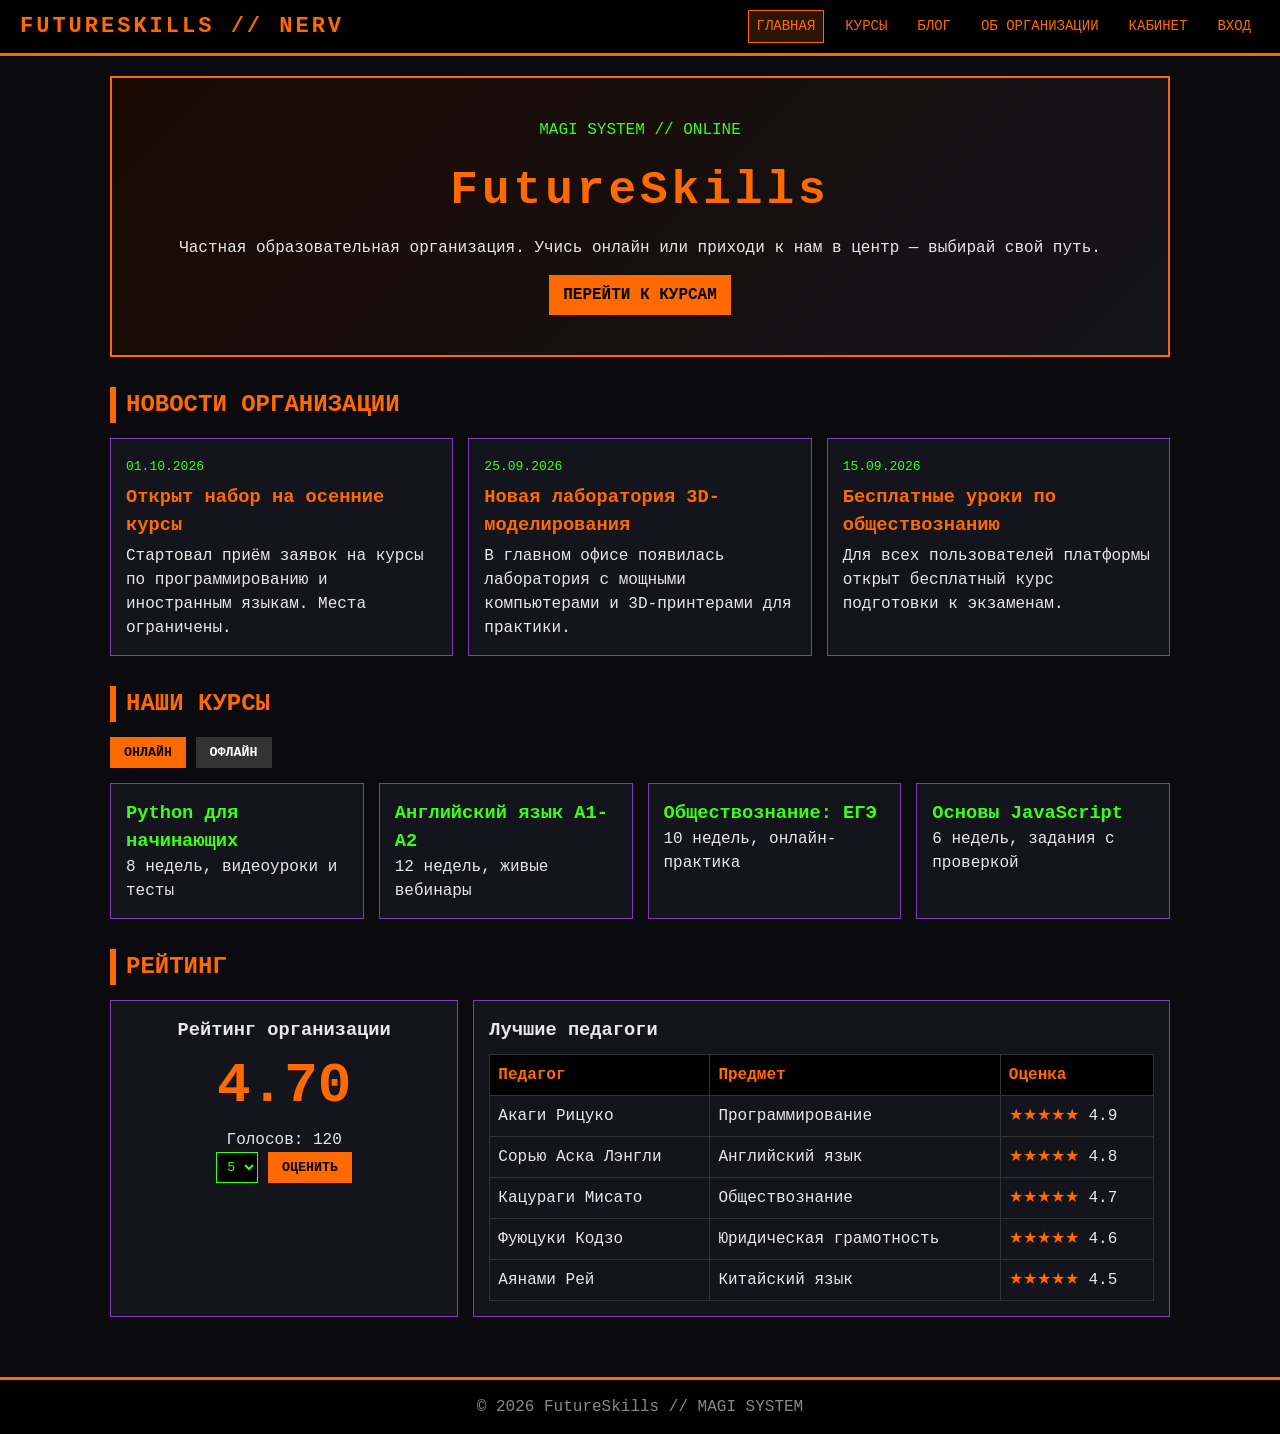
<file: index.html>
<!DOCTYPE html>
<html lang="ru">
<head>
  <meta charset="UTF-8">
  <meta name="viewport" content="width=device-width, initial-scale=1.0">
  <title>FutureSkills — Главная</title>
  <link rel="stylesheet" href="css/main.css">
</head>
<body>

  <header class="nerv-header">
    <div class="nerv-logo">FUTURESKILLS // NERV</div>
    <button class="nerv-burger" id="burgerBtn">МЕНЮ</button>
    <ul class="nerv-menu" id="mainMenu">
      <li><a href="index.html" class="active">Главная</a></li>
      <li><a href="pages/courses.html">Курсы</a></li>
      <li><a href="pages/blog.html">Блог</a></li>
      <li><a href="pages/about.html">Об организации</a></li>
      <li><a href="pages/cabinet.html">Кабинет</a></li>
      <li><a href="pages/auth.html" id="pilotLink">Вход</a></li>
    </ul>
  </header>

  <main class="nerv-wrap">

    <section class="hero">
      <p class="hero-code">MAGI SYSTEM // ONLINE</p>
      <h1>FutureSkills</h1>
      <p>Частная образовательная организация. Учись онлайн или приходи к нам в центр — выбирай свой путь.</p>
      <a href="pages/courses.html" class="nerv-btn">Перейти к курсам</a>
    </section>

    <h2 class="nerv-title">Новости организации</h2>
    <div class="news-grid">
      <article class="nerv-card">
        <span class="news-date">01.10.2026</span>
        <h3>Открыт набор на осенние курсы</h3>
        <p>Стартовал приём заявок на курсы по программированию и иностранным языкам. Места ограничены.</p>
      </article>
      <article class="nerv-card">
        <span class="news-date">25.09.2026</span>
        <h3>Новая лаборатория 3D-моделирования</h3>
        <p>В главном офисе появилась лаборатория с мощными компьютерами и 3D-принтерами для практики.</p>
      </article>
      <article class="nerv-card">
        <span class="news-date">15.09.2026</span>
        <h3>Бесплатные уроки по обществознанию</h3>
        <p>Для всех пользователей платформы открыт бесплатный курс подготовки к экзаменам.</p>
      </article>
    </div>

    <h2 class="nerv-title">Наши курсы</h2>
    <div class="tabs">
      <button class="nerv-btn tab-on" id="btnOnline">Онлайн</button>
      <button class="nerv-btn" id="btnOffline">Офлайн</button>
    </div>
    <div class="course-grid" id="courseList"></div>

    <h2 class="nerv-title">Рейтинг</h2>
    <div class="rating-box">

      <div class="nerv-card org-card">
        <h3>Рейтинг организации</h3>
        <p class="org-score" id="orgScore">4.70</p>
        <p>Голосов: <span id="orgVotes">120</span></p>
        <select id="voteSelect">
          <option value="5">5</option>
          <option value="4">4</option>
          <option value="3">3</option>
          <option value="2">2</option>
          <option value="1">1</option>
        </select>
        <button class="nerv-btn" id="voteBtn">Оценить</button>
        <p class="msg" id="voteMsg"></p>
      </div>

      <div class="nerv-card teacher-card">
        <h3>Лучшие педагоги</h3>
        <table>
          <thead>
            <tr><th>Педагог</th><th>Предмет</th><th>Оценка</th></tr>
          </thead>
          <tbody id="teacherBody"></tbody>
        </table>
      </div>

    </div>

  </main>

  <footer class="nerv-footer">
    <p>© 2026 FutureSkills // MAGI SYSTEM</p>
  </footer>

  <script src="js/main.js"></script>
</body>
</html>
</file>
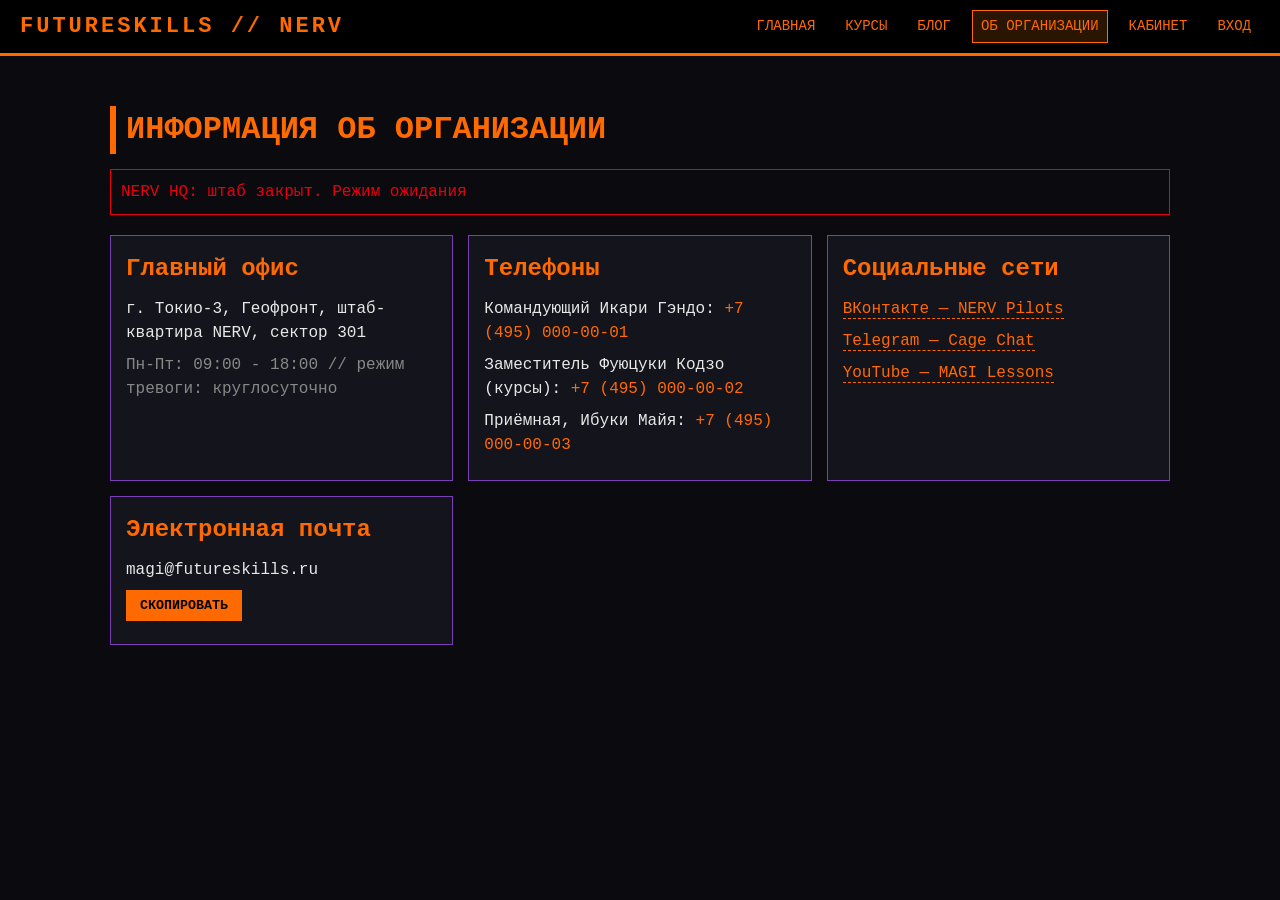
<file: pages/about.html>
<!DOCTYPE html>
<html lang="ru">
<head>
  <meta charset="UTF-8">
  <meta name="viewport" content="width=device-width, initial-scale=1.0">
  <title>FutureSkills — Об организации</title>
  <link rel="stylesheet" href="../css/about.css">
</head>
<body>

  <header class="nerv-header">
    <div class="nerv-logo">FUTURESKILLS // NERV</div>
    <button class="nerv-burger" id="burgerBtn">МЕНЮ</button>
    <ul class="nerv-menu" id="mainMenu">
      <li><a href="../index.html">Главная</a></li>
      <li><a href="courses.html">Курсы</a></li>
      <li><a href="blog.html">Блог</a></li>
      <li><a href="about.html" class="active">Об организации</a></li>
      <li><a href="cabinet.html">Кабинет</a></li>
      <li><a href="auth.html" id="pilotLink">Вход</a></li>
    </ul>
  </header>

  <main class="nerv-wrap">

    <h1 class="nerv-title">Информация об организации</h1>

    <p class="office-status" id="officeStatus"></p>

    <div class="info-grid">

      <section class="nerv-card">
        <h2>Главный офис</h2>
        <p>г. Токио-3, Геофронт, штаб-квартира NERV, сектор 301</p>
        <p class="hint">Пн-Пт: 09:00 - 18:00 // режим тревоги: круглосуточно</p>
      </section>

      <section class="nerv-card">
        <h2>Телефоны</h2>
        <p>Командующий Икари Гэндо: <a href="tel:+74950000001">+7 (495) 000-00-01</a></p>
        <p>Заместитель Фуюцуки Кодзо (курсы): <a href="tel:+74950000002">+7 (495) 000-00-02</a></p>
        <p>Приёмная, Ибуки Майя: <a href="tel:+74950000003">+7 (495) 000-00-03</a></p>
      </section>

      <section class="nerv-card">
        <h2>Социальные сети</h2>
        <ul class="social-list">
          <li><a href="https://vk.com/futureskills" target="_blank">ВКонтакте — NERV Pilots</a></li>
          <li><a href="https://t.me/futureskills" target="_blank">Telegram — Cage Chat</a></li>
          <li><a href="https://youtube.com/@futureskills" target="_blank">YouTube — MAGI Lessons</a></li>
        </ul>
      </section>

      <section class="nerv-card">
        <h2>Электронная почта</h2>
        <p id="mailText">magi@futureskills.ru</p>
        <button class="nerv-btn" id="copyBtn">Скопировать</button>
        <p class="msg" id="copyMsg"></p>
      </section>

    </div>

  </main>


  <script src="../js/about.js"></script>
</body>
</html>
</file>
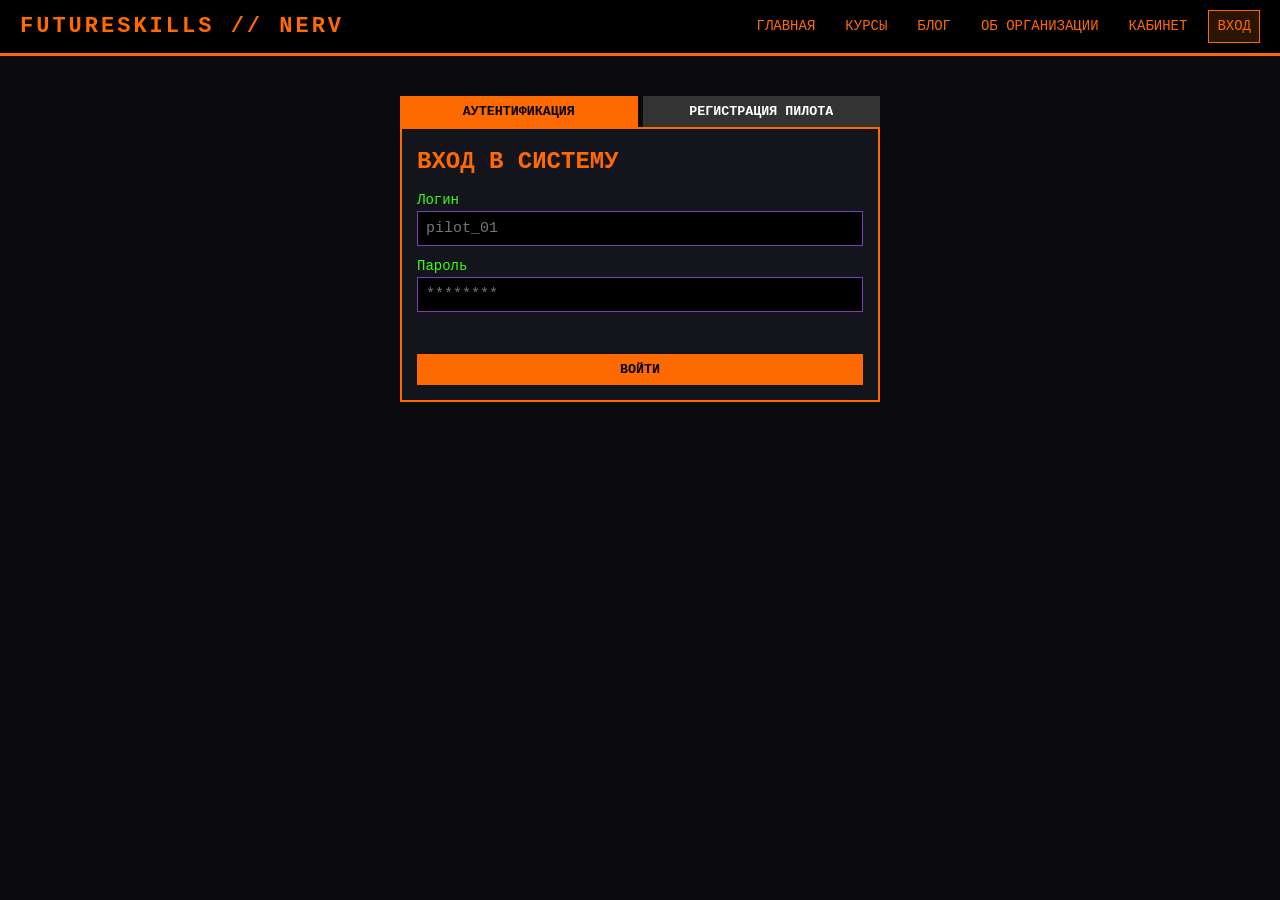
<file: pages/auth.html>
<!DOCTYPE html>
<html lang="ru">
<head>
  <meta charset="UTF-8">
  <meta name="viewport" content="width=device-width, initial-scale=1.0">
  <title>FutureSkills — Вход и регистрация</title>
  <link rel="stylesheet" href="../css/auth.css">
</head>
<body>

  <header class="nerv-header">
    <div class="nerv-logo">FUTURESKILLS // NERV</div>
    <button class="nerv-burger" id="burgerBtn">МЕНЮ</button>
    <ul class="nerv-menu" id="mainMenu">
      <li><a href="../index.html">Главная</a></li>
      <li><a href="courses.html">Курсы</a></li>
      <li><a href="blog.html">Блог</a></li>
      <li><a href="about.html">Об организации</a></li>
      <li><a href="cabinet.html">Кабинет</a></li>
      <li><a href="auth.html" id="pilotLink" class="active">Вход</a></li>
    </ul>
  </header>

  <main class="nerv-wrap">

    <div class="auth-tabs">
      <button class="nerv-btn tab-on" id="tabLogin">Аутентификация</button>
      <button class="nerv-btn" id="tabReg">Регистрация пилота</button>
    </div>

    <!-- LOGIN -->
    <section class="nerv-card auth-box" id="loginBox">
      <h2>Вход в систему</h2>

      <label for="logLogin">Логин</label>
      <input type="text" id="logLogin" placeholder="pilot_01">

      <label for="logPass">Пароль</label>
      <input type="password" id="logPass" placeholder="********">

      <p class="error" id="logError"></p>
      <button class="nerv-btn" id="logBtn">Войти</button>
    </section>

    <!-- REGISTER -->
    <section class="nerv-card auth-box hidden" id="regBox">
      <h2>Регистрация</h2>

      <label for="regSurname">Фамилия</label>
      <input type="text" id="regSurname">

      <label for="regName">Имя</label>
      <input type="text" id="regName">

      <label for="regPatronymic">Отчество</label>
      <input type="text" id="regPatronymic">

      <label for="regLogin">Логин</label>
      <input type="text" id="regLogin">

      <label for="regEmail">Электронная почта</label>
      <input type="email" id="regEmail">

      <label for="regPass">Пароль</label>
      <input type="password" id="regPass">

      <label for="regPass2">Подтверждение пароля</label>
      <input type="password" id="regPass2">

      <div class="rules">
        <p>ПРАВИЛА ОРГАНИЗАЦИИ:</p>
        <p>1. Уважать преподавателей и других учеников.</p>
        <p>2. Не передавать доступ к аккаунту третьим лицам.</p>
        <p>3. Не копировать и не распространять материалы курсов.</p>
      </div>

      <label class="check-line">
        <input type="checkbox" id="regRules">
        Я принимаю правила образовательной организации
      </label>

      <p class="error" id="regError"></p>
      <p class="ok" id="regOk"></p>
      <button class="nerv-btn" id="regBtn">Зарегистрироваться</button>
    </section>

  </main>



  <script src="../js/auth.js"></script>
</body>
</html>
</file>
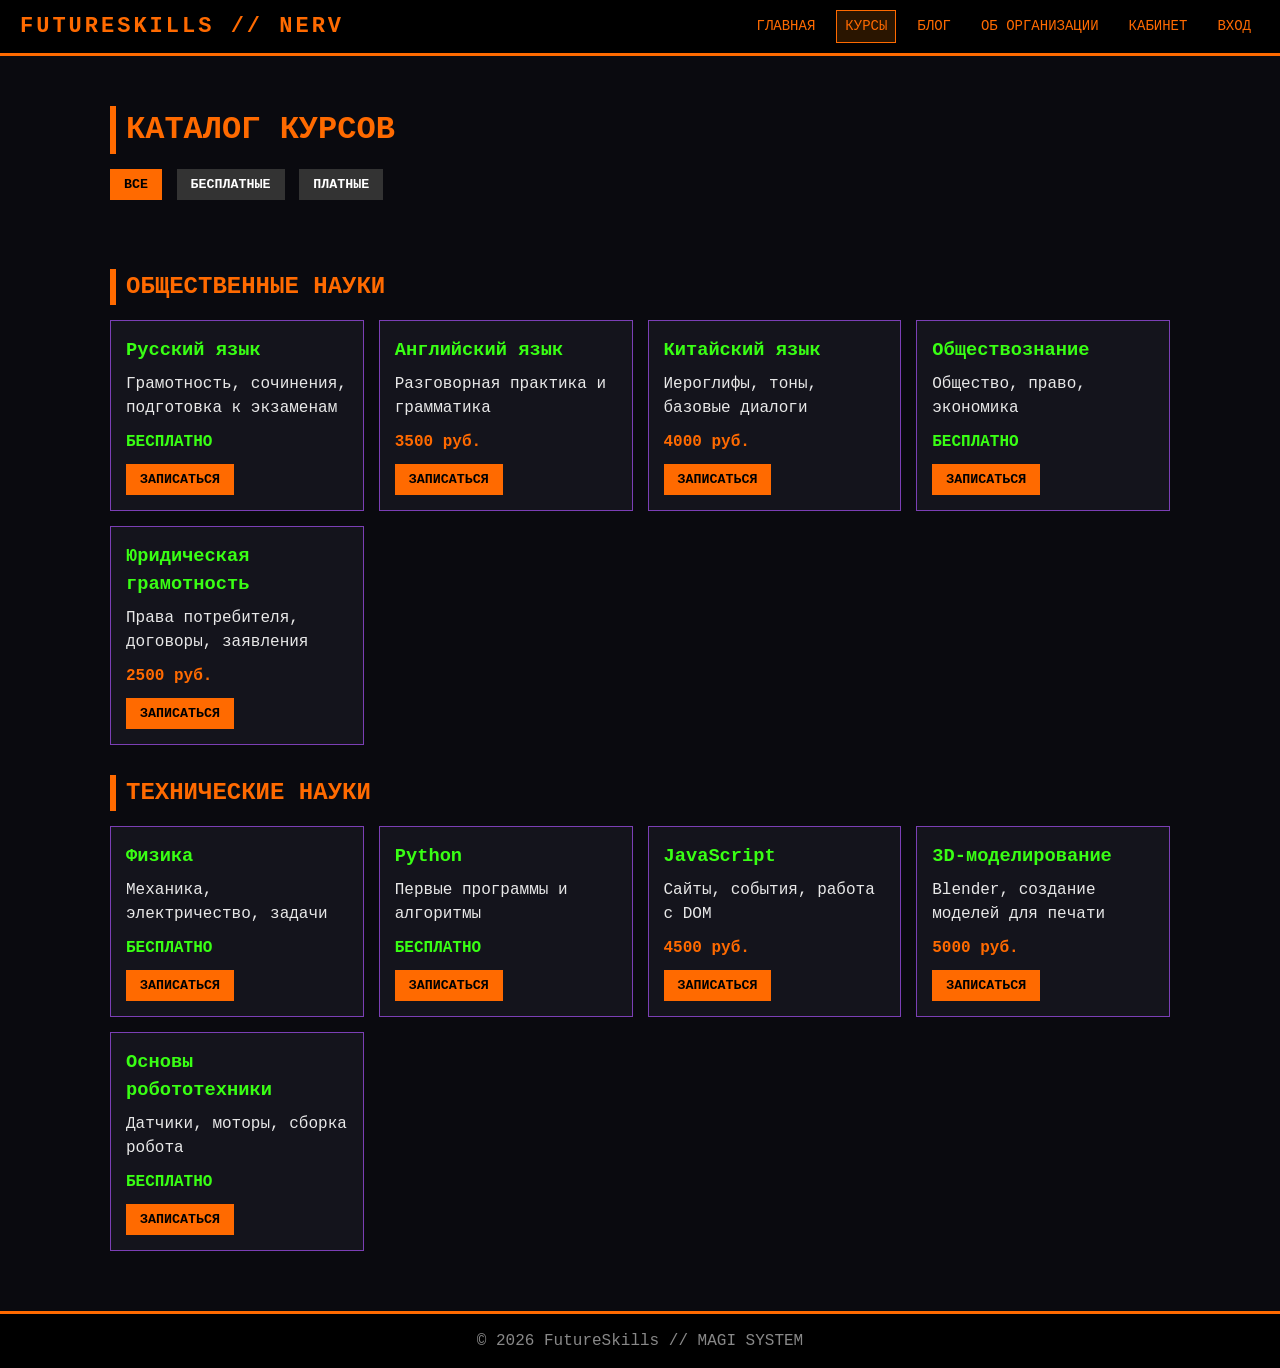
<file: pages/courses.html>
<!DOCTYPE html>
<html lang="ru">
<head>
  <meta charset="UTF-8">
  <meta name="viewport" content="width=device-width, initial-scale=1.0">
  <title>FutureSkills — Курсы</title>
  <link rel="stylesheet" href="../css/courses.css">
</head>
<body>

  <header class="nerv-header">
    <div class="nerv-logo">FUTURESKILLS // NERV</div>
    <button class="nerv-burger" id="burgerBtn">МЕНЮ</button>
    <ul class="nerv-menu" id="mainMenu">
      <li><a href="../index.html">Главная</a></li>
      <li><a href="courses.html" class="active">Курсы</a></li>
      <li><a href="blog.html">Блог</a></li>
      <li><a href="about.html">Об организации</a></li>
      <li><a href="cabinet.html">Кабинет</a></li>
      <li><a href="auth.html" id="pilotLink">Вход</a></li>
    </ul>
  </header>

  <main class="nerv-wrap">

    <h1 class="nerv-title">Каталог курсов</h1>

    <div class="filters">
      <button class="nerv-btn tab-on" id="btnAll">Все</button>
      <button class="nerv-btn" id="btnFree">Бесплатные</button>
      <button class="nerv-btn" id="btnPaid">Платные</button>
    </div>

    <p class="status" id="statusBox"></p>

    <h2 class="nerv-title">Общественные науки</h2>
    <div class="course-grid" id="socialList"></div>

    <h2 class="nerv-title">Технические науки</h2>
    <div class="course-grid" id="techList"></div>

  </main>

  <footer class="nerv-footer">
    <p>© 2026 FutureSkills // MAGI SYSTEM</p>
  </footer>

  <script src="../js/courses.js"></script>
</body>
</html>
</file>
<file: css/main.css>
/* NERV // BASE */
* {
  margin     : 0;
  padding    : 0;
  box-sizing : border-box;
}

:root {
  --bg      : #0a0a0f;
  --panel   : #14141c;
  --orange  : #ff6a00;
  --green   : #39ff14;
  --purple  : #7b3fb5;
  --red     : #e60012;
  --text    : #e8e8e8;
}

body {
  background  : var(--bg);
  color       : var(--text);
  font-family : "Courier New", monospace;
  line-height : 1.5;
}

a {
  color           : var(--orange);
  text-decoration : none;
}

.nerv-header {
  background      : #000;
  border-bottom   : 3px solid var(--orange);
  padding         : 10px 20px;
  display         : flex;
  justify-content : space-between;
  align-items     : center;
  flex-wrap       : wrap;
}

.nerv-logo {
  color          : var(--orange);
  font-size      : 22px;
  font-weight    : bold;
  letter-spacing : 3px;
}

.nerv-menu {
  display    : flex;
  gap        : 12px;
  list-style : none;
  flex-wrap  : wrap;
}

.nerv-menu a {
  display        : block;
  padding        : 5px 8px;
  border         : 1px solid transparent;
  text-transform : uppercase;
  font-size      : 14px;
}

.nerv-menu a:hover,
.nerv-menu a.active {
  border     : 1px solid var(--orange);
  background : #2a1500;
}

.nerv-burger {
  display     : none;
  background  : none;
  border      : 1px solid var(--orange);
  color       : var(--orange);
  padding     : 6px 12px;
  font-family : inherit;
  cursor      : pointer;
}

.nerv-wrap {
  max-width : 1100px;
  margin    : 0 auto;
  padding   : 20px;
}

.nerv-title {
  color          : var(--orange);
  border-left    : 6px solid var(--orange);
  padding-left   : 10px;
  margin         : 30px 0 15px;
  text-transform : uppercase;
}

.nerv-card {
  background : var(--panel);
  border     : 1px solid var(--purple);
  padding    : 15px;
}

.nerv-btn {
  background     : var(--orange);
  color          : #000;
  border         : none;
  padding        : 8px 14px;
  font-family    : inherit;
  font-weight    : bold;
  cursor         : pointer;
  text-transform : uppercase;
  display        : inline-block;
}

.nerv-btn:hover {
  background : var(--green);
}

.nerv-footer {
  background : #000;
  border-top : 3px solid var(--orange);
  text-align : center;
  padding    : 15px;
  margin-top : 40px;
  color      : #888;
}

/* AT-FIELD // INDEX */
.hero {
  border     : 2px solid var(--orange);
  background : linear-gradient(135deg, #1a0a00, #14141c);
  padding    : 40px 25px;
  text-align : center;
}

.hero h1 {
  font-size      : 46px;
  color          : var(--orange);
  letter-spacing : 4px;
  margin         : 10px 0;
}

.hero p {
  margin-bottom : 15px;
}

.hero-code {
  color : var(--green);
}

.news-grid {
  display               : grid;
  grid-template-columns : repeat(auto-fit, minmax(250px, 1fr));
  gap                   : 15px;
}

.news-date {
  color     : var(--green);
  font-size : 13px;
}

.news-grid h3 {
  color  : var(--orange);
  margin : 5px 0;
}

.tabs {
  margin-bottom : 15px;
}

.tabs .nerv-btn {
  background : #333;
  color      : #fff;
}

.tabs .tab-on {
  background : var(--orange);
  color      : #000;
}

.course-grid {
  display               : grid;
  grid-template-columns : repeat(auto-fit, minmax(230px, 1fr));
  gap                   : 15px;
}

.course-grid h3 {
  color : var(--green);
}

.rating-box {
  display               : grid;
  grid-template-columns : 1fr 2fr;
  gap                   : 15px;
}

.org-card {
  text-align : center;
}

.org-score {
  font-size   : 56px;
  color       : var(--orange);
  font-weight : bold;
}

.org-card select {
  background  : #000;
  color       : var(--green);
  border      : 1px solid var(--green);
  padding     : 6px;
  font-family : inherit;
}

.msg {
  color      : var(--green);
  margin-top : 10px;
}

.teacher-card table {
  width           : 100%;
  border-collapse : collapse;
  margin-top      : 10px;
}

.teacher-card th,
.teacher-card td {
  border     : 1px solid #333;
  padding    : 8px;
  text-align : left;
}

.teacher-card th {
  color      : var(--orange);
  background : #000;
}

.star {
  color : var(--orange);
}

@media (max-width: 700px) {
  .nerv-burger {
    display : block;
  }

  .nerv-menu {
    display : none;
    width   : 100%;
  }

  .nerv-menu.open {
    display        : flex;
    flex-direction : column;
    margin-top     : 10px;
  }

  .hero h1 {
    font-size : 32px;
  }

  .rating-box {
    grid-template-columns : 1fr;
  }
}
</file>
<file: css/about.css>
/* NERV // BASE */
* {
  margin     : 0;
  padding    : 0;
  box-sizing : border-box;
}

:root {
  --bg      : #0a0a0f;
  --panel   : #14141c;
  --orange  : #ff6a00;
  --green   : #39ff14;
  --purple  : #7b3fb5;
  --red     : #e60012;
  --text    : #e8e8e8;
}

body {
  background  : var(--bg);
  color       : var(--text);
  font-family : "Courier New", monospace;
  line-height : 1.5;
}

a {
  color           : var(--orange);
  text-decoration : none;
}

.nerv-header {
  background      : #000;
  border-bottom   : 3px solid var(--orange);
  padding         : 10px 20px;
  display         : flex;
  justify-content : space-between;
  align-items     : center;
  flex-wrap       : wrap;
}

.nerv-logo {
  color          : var(--orange);
  font-size      : 22px;
  font-weight    : bold;
  letter-spacing : 3px;
}

.nerv-menu {
  display    : flex;
  gap        : 12px;
  list-style : none;
  flex-wrap  : wrap;
}

.nerv-menu a {
  display        : block;
  padding        : 5px 8px;
  border         : 1px solid transparent;
  text-transform : uppercase;
  font-size      : 14px;
}

.nerv-menu a:hover,
.nerv-menu a.active {
  border     : 1px solid var(--orange);
  background : #2a1500;
}

.nerv-burger {
  display     : none;
  background  : none;
  border      : 1px solid var(--orange);
  color       : var(--orange);
  padding     : 6px 12px;
  font-family : inherit;
  cursor      : pointer;
}

.nerv-wrap {
  max-width : 1100px;
  margin    : 0 auto;
  padding   : 20px;
}

.nerv-title {
  color          : var(--orange);
  border-left    : 6px solid var(--orange);
  padding-left   : 10px;
  margin         : 30px 0 15px;
  text-transform : uppercase;
}

.nerv-card {
  background : var(--panel);
  border     : 1px solid var(--purple);
  padding    : 15px;
}

.nerv-btn {
  background     : var(--orange);
  color          : #000;
  border         : none;
  padding        : 8px 14px;
  font-family    : inherit;
  font-weight    : bold;
  cursor         : pointer;
  text-transform : uppercase;
  display        : inline-block;
}

.nerv-btn:hover {
  background : var(--green);
}

.nerv-footer {
  background : #000;
  border-top : 3px solid var(--orange);
  text-align : center;
  padding    : 15px;
  margin-top : 40px;
  color      : #888;
}

/* AT-FIELD // ABOUT */
.office-status {
  padding       : 10px;
  border        : 1px solid var(--green);
  color         : var(--green);
  margin-bottom : 20px;
}

.office-status.closed {
  border-color : var(--red);
  color        : var(--red);
}

.info-grid {
  display               : grid;
  grid-template-columns : repeat(auto-fit, minmax(260px, 1fr));
  gap                   : 15px;
}

.info-grid h2 {
  color         : var(--orange);
  margin-bottom : 10px;
}

.info-grid p {
  margin-bottom : 8px;
}

.hint {
  color : #888;
}

.social-list {
  list-style   : none;
}

.social-list li {
  margin-bottom : 8px;
}

.social-list a {
  border-bottom : 1px dashed var(--orange);
}

.msg {
  color      : var(--green);
  margin-top : 8px;
}

/* RESPONSIVE // 700 */
@media (max-width: 700px) {
  .nerv-burger {
    display : block;
  }

  .nerv-menu {
    display : none;
    width   : 100%;
  }

  .nerv-menu.open {
    display        : flex;
    flex-direction : column;
    margin-top     : 10px;
  }
}
</file>
<file: css/auth.css>
/* NERV // BASE */
* {
  margin     : 0;
  padding    : 0;
  box-sizing : border-box;
}

:root {
  --bg      : #0a0a0f;
  --panel   : #14141c;
  --orange  : #ff6a00;
  --green   : #39ff14;
  --purple  : #7b3fb5;
  --red     : #e60012;
  --text    : #e8e8e8;
}

body {
  background  : var(--bg);
  color       : var(--text);
  font-family : "Courier New", monospace;
  line-height : 1.5;
}

a {
  color           : var(--orange);
  text-decoration : none;
}

.nerv-header {
  background      : #000;
  border-bottom   : 3px solid var(--orange);
  padding         : 10px 20px;
  display         : flex;
  justify-content : space-between;
  align-items     : center;
  flex-wrap       : wrap;
}

.nerv-logo {
  color          : var(--orange);
  font-size      : 22px;
  font-weight    : bold;
  letter-spacing : 3px;
}

.nerv-menu {
  display    : flex;
  gap        : 12px;
  list-style : none;
  flex-wrap  : wrap;
}

.nerv-menu a {
  display        : block;
  padding        : 5px 8px;
  border         : 1px solid transparent;
  text-transform : uppercase;
  font-size      : 14px;
}

.nerv-menu a:hover,
.nerv-menu a.active {
  border     : 1px solid var(--orange);
  background : #2a1500;
}

.nerv-burger {
  display     : none;
  background  : none;
  border      : 1px solid var(--orange);
  color       : var(--orange);
  padding     : 6px 12px;
  font-family : inherit;
  cursor      : pointer;
}

.nerv-wrap {
  max-width : 1100px;
  margin    : 0 auto;
  padding   : 20px;
}

.nerv-card {
  background : var(--panel);
  border     : 1px solid var(--purple);
  padding    : 15px;
}

.nerv-btn {
  background     : var(--orange);
  color          : #000;
  border         : none;
  padding        : 8px 14px;
  font-family    : inherit;
  font-weight    : bold;
  cursor         : pointer;
  text-transform : uppercase;
  display        : inline-block;
}

.nerv-btn:hover {
  background : var(--green);
}

.nerv-footer {
  background : #000;
  border-top : 3px solid var(--orange);
  text-align : center;
  padding    : 15px;
  margin-top : 40px;
  color      : #888;
}

/* AT-FIELD // AUTH */
.hidden {
  display : none;
}

.auth-tabs {
  max-width     : 480px;
  margin        : 20px auto 0;
  display       : flex;
  gap           : 5px;
}

.auth-tabs .nerv-btn {
  flex       : 1;
  background : #333;
  color      : #fff;
}

.auth-tabs .tab-on {
  background : var(--orange);
  color      : #000;
}

.auth-box {
  max-width  : 480px;
  margin     : 0 auto;
  border     : 2px solid var(--orange);
}

.auth-box h2 {
  color          : var(--orange);
  margin-bottom  : 10px;
  text-transform : uppercase;
}

.auth-box label {
  display    : block;
  margin-top : 10px;
  color      : var(--green);
  font-size  : 14px;
}

.auth-box input[type="text"],
.auth-box input[type="password"],
.auth-box input[type="email"] {
  width       : 100%;
  background  : #000;
  color       : #fff;
  border      : 1px solid var(--purple);
  padding     : 8px;
  font-family : inherit;
  font-size   : 15px;
}

.auth-box input:focus {
  outline      : none;
  border-color : var(--green);
}

.rules {
  background : #000;
  border     : 1px dashed var(--orange);
  padding    : 10px;
  margin-top : 15px;
  font-size  : 13px;
}

.check-line {
  color : var(--text);
}

.error {
  color      : var(--red);
  margin-top : 10px;
  min-height : 22px;
}

.ok {
  color : var(--green);
}

.auth-box .nerv-btn {
  margin-top : 10px;
  width      : 100%;
}

/* RESPONSIVE // 700 */
@media (max-width: 700px) {
  .nerv-burger {
    display : block;
  }

  .nerv-menu {
    display : none;
    width   : 100%;
  }

  .nerv-menu.open {
    display        : flex;
    flex-direction : column;
    margin-top     : 10px;
  }

  .auth-tabs {
    flex-direction : column;
  }
}
</file>
<file: css/courses.css>
/* NERV // BASE */
* {
  margin     : 0;
  padding    : 0;
  box-sizing : border-box;
}

:root {
  --bg      : #0a0a0f;
  --panel   : #14141c;
  --orange  : #ff6a00;
  --green   : #39ff14;
  --purple  : #7b3fb5;
  --red     : #e60012;
  --text    : #e8e8e8;
}

body {
  background  : var(--bg);
  color       : var(--text);
  font-family : "Courier New", monospace;
  line-height : 1.5;
}

a {
  color           : var(--orange);
  text-decoration : none;
}

.nerv-header {
  background      : #000;
  border-bottom   : 3px solid var(--orange);
  padding         : 10px 20px;
  display         : flex;
  justify-content : space-between;
  align-items     : center;
  flex-wrap       : wrap;
}

.nerv-logo {
  color          : var(--orange);
  font-size      : 22px;
  font-weight    : bold;
  letter-spacing : 3px;
}

.nerv-menu {
  display    : flex;
  gap        : 12px;
  list-style : none;
  flex-wrap  : wrap;
}

.nerv-menu a {
  display        : block;
  padding        : 5px 8px;
  border         : 1px solid transparent;
  text-transform : uppercase;
  font-size      : 14px;
}

.nerv-menu a:hover,
.nerv-menu a.active {
  border     : 1px solid var(--orange);
  background : #2a1500;
}

.nerv-burger {
  display     : none;
  background  : none;
  border      : 1px solid var(--orange);
  color       : var(--orange);
  padding     : 6px 12px;
  font-family : inherit;
  cursor      : pointer;
}

.nerv-wrap {
  max-width : 1100px;
  margin    : 0 auto;
  padding   : 20px;
}

.nerv-title {
  color          : var(--orange);
  border-left    : 6px solid var(--orange);
  padding-left   : 10px;
  margin         : 30px 0 15px;
  text-transform : uppercase;
}

.nerv-card {
  background : var(--panel);
  border     : 1px solid var(--purple);
  padding    : 15px;
}

.nerv-btn {
  background     : var(--orange);
  color          : #000;
  border         : none;
  padding        : 8px 14px;
  font-family    : inherit;
  font-weight    : bold;
  cursor         : pointer;
  text-transform : uppercase;
  display        : inline-block;
}

.nerv-btn:hover {
  background : var(--green);
}

.nerv-footer {
  background : #000;
  border-top : 3px solid var(--orange);
  text-align : center;
  padding    : 15px;
  margin-top : 40px;
  color      : #888;
}

/* AT-FIELD // COURSES */
.filters .nerv-btn {
  background   : #333;
  color        : #fff;
  margin-right : 5px;
}

.filters .tab-on {
  background : var(--orange);
  color      : #000;
}

.status {
  margin-top : 15px;
  min-height : 24px;
  color      : var(--green);
}

.course-grid {
  display               : grid;
  grid-template-columns : repeat(auto-fit, minmax(240px, 1fr));
  gap                   : 15px;
}

.course-card h3 {
  color         : var(--green);
  margin-bottom : 8px;
}

.course-card p {
  margin-bottom : 10px;
}

.tag-free {
  color       : var(--green);
  font-weight : bold;
}

.tag-paid {
  color       : var(--orange);
  font-weight : bold;
}

.empty {
  color : #888;
}

/* RESPONSIVE // 700 */
@media (max-width: 700px) {
  .nerv-burger {
    display : block;
  }

  .nerv-menu {
    display : none;
    width   : 100%;
  }

  .nerv-menu.open {
    display        : flex;
    flex-direction : column;
    margin-top     : 10px;
  }

  .filters .nerv-btn {
    width         : 100%;
    margin-bottom : 6px;
  }
}
</file>
